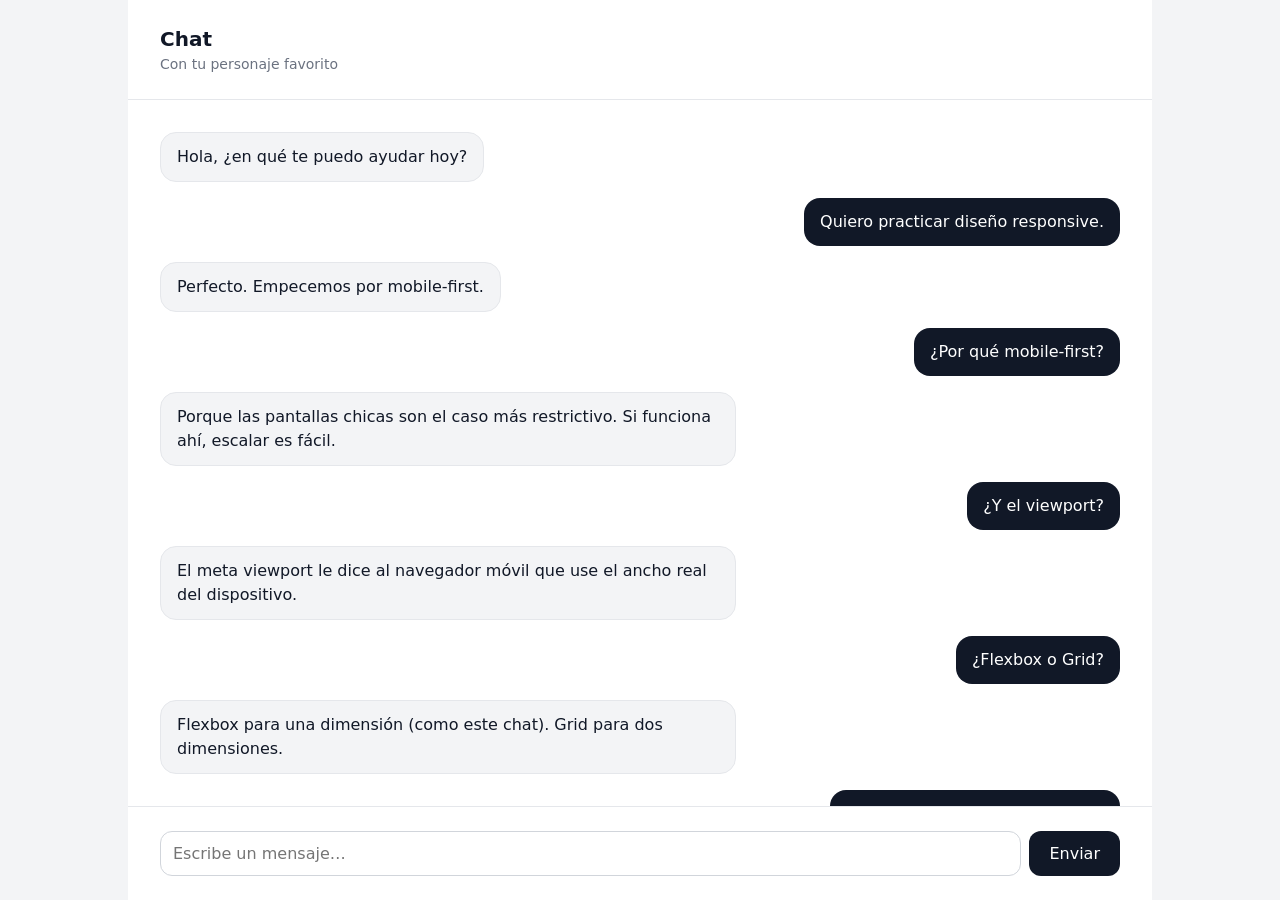
<file: L1-Mobile-first/index.html>
<!doctype html>
<html lang="en">
  <head>
    <meta charset="UTF-8" />
    <meta name="viewport" content="width=device-width, initial-scale=1.0" />
    <title>Chat con tu personaje favorito</title>
    <link rel="stylesheet" href="./index.css" />
  </head>
  <body>
    <div class="chatApp">
      <header class="chatHeader">
        <h1 class="chatHeader__title">Chat</h1>
        <p class="chatHeader__subtitle">Con tu personaje favorito</p>
      </header>

      <main class="chatMessages" aria-label="Mensajes">
        <div class="message message--character">Hola, ¿en qué te puedo ayudar hoy?</div>
        <div class="message message--user">Quiero practicar diseño responsive.</div>
        <div class="message message--character">Perfecto. Empecemos por mobile-first.</div>
        <div class="message message--user">¿Por qué mobile-first?</div>
        <div class="message message--character">
          Porque las pantallas chicas son el caso más restrictivo. Si funciona ahí, escalar es
          fácil.
        </div>
        <div class="message message--user">¿Y el viewport?</div>
        <div class="message message--character">
          El meta viewport le dice al navegador móvil que use el ancho real del dispositivo.
        </div>
        <div class="message message--user">¿Flexbox o Grid?</div>
        <div class="message message--character">
          Flexbox para una dimensión (como este chat). Grid para dos dimensiones.
        </div>
        <div class="message message--user">¿Cuándo usar rem y cuándo px?</div>
        <div class="message message--character">
          Rem para spacing y tipografía. Px solo para bordes finos y sombras.
        </div>
        <div class="message message--user">Buenísimo, gracias.</div>
        <div class="message message--character">Cuando quieras.</div>
      </main>

      <form class="chatComposer">
        <input
          class="chatComposer__input"
          type="text"
          placeholder="Escribe un mensaje…"
          aria-label="Escribe tu mensaje" />

        <button class="chatComposer__send" type="submit">Enviar</button>
      </form>
    </div>
  </body>
</html>
</file>
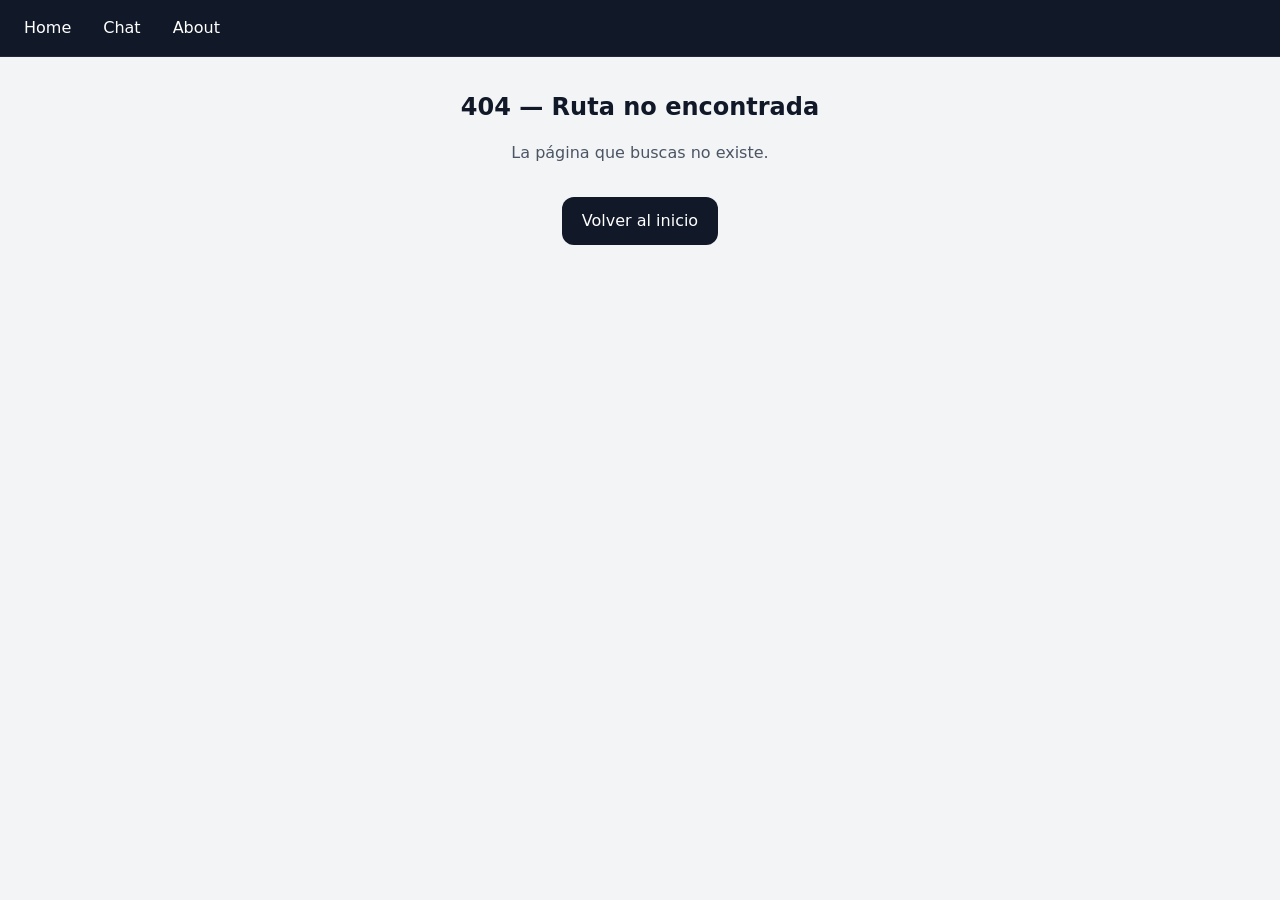
<file: L2-History-Api/index.html>
<!doctype html>
<html lang="en">
  <head>
    <meta charset="UTF-8" />
    <meta name="viewport" content="width=device-width, initial-scale=1.0" />
    <title>Chat con tu personaje favorito</title>
    <link rel="stylesheet" href="./src/index.css" />
  </head>
  <body>
    <nav class="mainNav">
      <a class="mainNav__link" href="/">Home</a>
      <a class="mainNav__link" href="/chat">Chat</a>
      <a class="mainNav__link" href="/about">About</a>
    </nav>

    <div id="app"></div>

    <script type="module" src="./src/main.js"></script>
  </body>
</html>
</file>
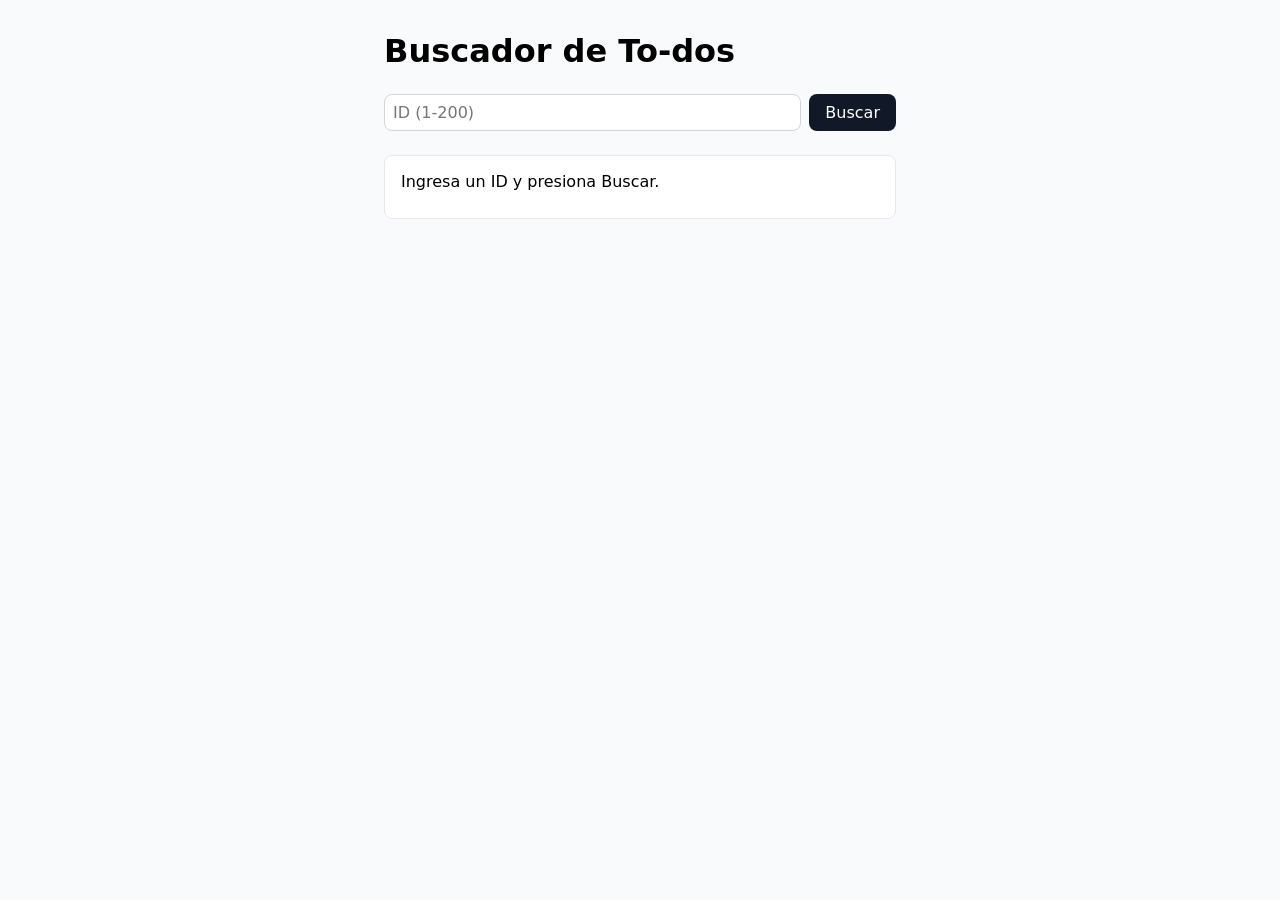
<file: L3-Fetch/playground-fetch/index.html>
<!doctype html>
<html lang="es">
  <head>
    <meta charset="UTF-8" />
    <meta name="viewport" content="width=device-width, initial-scale=1" />
    <title>Playground Fetch</title>
    <link rel="stylesheet" href="styles.css" />
  </head>
  <body>
    <main class="playground">
      <h1>Buscador de To-dos</h1>

      <form id="searchForm">
        <input id="searchInput" type="number" min="1" placeholder="ID (1-200)" required />
        <button type="submit">Buscar</button>
      </form>

      <!-- Slot único donde el render mete cada estado -->
      <section id="result" aria-live="polite"></section>
    </main>

    <script type="module" src="main.js"></script>
  </body>
</html>
</file>
<file: L1-Mobile-first/index.css>
/* ========================================
   1. Reset minimo
   ======================================== */

*,
*::before,
*::after {
  box-sizing: border-box;
  margin: 0;
  padding: 0;
}

html {
  font-size: 16px;
}

body {
  font-family:
    system-ui,
    -apple-system,
    "Segoe UI",
    sans-serif;
  font-size: 1rem;
  line-height: 1.5;
  color: #111827;
  background: #f9fafb;
}

/* ========================================
   2. Layout principal del chat (mobile-first)
   ======================================== */

.chatApp {
  display: flex;
  flex-direction: column;
  height: 100vh;
  background: #ffffff;
}

.chatHeader {
  padding: 1rem;
  border-bottom: 1px solid #e5e7eb;
  background: #ffffff;
}

.chatHeader__title {
  font-size: 1.25rem;
  font-weight: 600;
}

.chatHeader__subtitle {
  font-size: 0.875rem;
  color: #6b7280;
}

.chatMessages {
  flex: 1;
  overflow: auto;
  padding: 1rem;
  display: flex;
  flex-direction: column;
  gap: 0.75rem;
  overscroll-behavior-y: contain;
}

.chatComposer {
  display: flex;
  gap: 0.5rem;
  padding: 0.75rem;
  border-top: 1px solid #e5e7eb;
  background: #ffffff;
}

/* ========================================
   3. Mensajes (burbujas)
   ======================================== */

.message {
  max-width: 85%;
  padding: 0.75rem 1rem;
  border-radius: 1rem;
  word-wrap: break-word;
}

.message--character {
  align-self: flex-start;
  background: #f3f4f6;
  color: #111827;
  border: 1px solid #e5e7eb;
}

.message--user {
  align-self: flex-end;
  background: #111827;
  color: #ffffff;
}

/* ========================================
   4. Composer (input + boton)
   ======================================== */

.chatComposer__input {
  flex: 1;
  min-width: 0;
  padding: 0.75rem;
  font-family: inherit;
  font-size: 1rem;
  border: 1px solid #d1d5db;
  border-radius: 0.75rem;
  outline: none;
}

.chatComposer__input:focus {
  border-color: #111827;
}

.chatComposer__send {
  padding: 0.75rem 1.25rem;
  font-family: inherit;
  font-size: 1rem;
  font-weight: 500;
  color: #ffffff;
  background: #111827;
  border: 0;
  border-radius: 0.75rem;
  cursor: pointer;
  white-space: nowrap;
}

.chatComposer__send:hover {
  background: #374151;
}

/* ========================================
   5. Tablet: 768px en adelante
   ======================================== */

@media (min-width: 768px) {
  .chatHeader {
    padding: 1.25rem 1.5rem;
  }

  .chatMessages {
    padding: 1.5rem;
    gap: 1rem;
  }

  .chatComposer {
    padding: 1rem 1.5rem;
  }

  .message {
    max-width: 75%;
  }
}

/* ========================================
   6. Desktop: 1024px en adelante
   ======================================== */

@media (min-width: 1024px) {
  body {
    background: #f3f4f6;
  }

  .chatApp {
    max-width: 64rem; /* limita ancho ~ 1024px */
    margin: 0 auto;
  }

  .chatHeader {
    padding: 1.5rem 2rem;
  }

  .chatMessages {
    padding: 2rem;
  }

  .chatComposer {
    padding: 1.5rem 2rem;
  }

  .message {
    max-width: 60%;
  }
}
</file>
<file: L2-History-Api/src/index.css>
/* ========================================
   0. Navegación principal (nuevo en L2)
   ======================================== */

.mainNav {
  display: flex;
  gap: 1rem;
  padding: 0.75rem 1rem;
  background: #111827;
  border-bottom: 1px solid #1f2937;
}

.mainNav__link {
  color: #ffffff;
  text-decoration: none;
  font-weight: 500;
  padding: 0.25rem 0.5rem;
  border-radius: 0.5rem;
  transition: background 0.15s;
}

.mainNav__link:hover {
  background: #1f2937;
}

/* ========================================
   1. Reset minimo
   ======================================== */

*,
*::before,
*::after {
  box-sizing: border-box;
  margin: 0;
  padding: 0;
}

html {
  font-size: 16px;
}

body {
  font-family:
    system-ui,
    -apple-system,
    "Segoe UI",
    sans-serif;
  font-size: 1rem;
  line-height: 1.5;
  color: #111827;
  background: #f9fafb;
}

/* ========================================
   2. Layout principal del chat (mobile-first)
   ======================================== */

.chatApp {
  display: flex;
  flex-direction: column;
  height: 100vh;
  background: #ffffff;
}

.chatHeader {
  padding: 1rem;
  border-bottom: 1px solid #e5e7eb;
  background: #ffffff;
}

.chatHeader__title {
  font-size: 1.25rem;
  font-weight: 600;
}

.chatHeader__subtitle {
  font-size: 0.875rem;
  color: #6b7280;
}

.chatMessages {
  flex: 1;
  overflow: auto;
  padding: 1rem;
  display: flex;
  flex-direction: column;
  gap: 0.75rem;
  overscroll-behavior-y: contain;
}

.chatComposer {
  display: flex;
  gap: 0.5rem;
  padding: 0.75rem;
  border-top: 1px solid #e5e7eb;
  background: #ffffff;
}

/* ========================================
   3. Mensajes (burbujas)
   ======================================== */

.message {
  max-width: 85%;
  padding: 0.75rem 1rem;
  border-radius: 1rem;
  word-wrap: break-word;
}

.message--character {
  align-self: flex-start;
  background: #f3f4f6;
  color: #111827;
  border: 1px solid #e5e7eb;
}

.message--user {
  align-self: flex-end;
  background: #111827;
  color: #ffffff;
}

/* ========================================
   4. Composer (input + boton)
   ======================================== */

.chatComposer__input {
  flex: 1;
  min-width: 0;
  padding: 0.75rem;
  font-family: inherit;
  font-size: 1rem;
  border: 1px solid #d1d5db;
  border-radius: 0.75rem;
  outline: none;
}

.chatComposer__input:focus {
  border-color: #111827;
}

.chatComposer__send {
  padding: 0.75rem 1.25rem;
  font-family: inherit;
  font-size: 1rem;
  font-weight: 500;
  color: #ffffff;
  background: #111827;
  border: 0;
  border-radius: 0.75rem;
  cursor: pointer;
  white-space: nowrap;
}

.chatComposer__send:hover {
  background: #374151;
}

/* ========================================
   5. Tablet: 768px en adelante
   ======================================== */

@media (min-width: 768px) {
  .chatHeader {
    padding: 1.25rem 1.5rem;
  }

  .chatMessages {
    padding: 1.5rem;
    gap: 1rem;
  }

  .chatComposer {
    padding: 1rem 1.5rem;
  }

  .message {
    max-width: 75%;
  }
}

/* ========================================
   6. Desktop: 1024px en adelante
   ======================================== */

@media (min-width: 1024px) {
  body {
    background: #f3f4f6;
  }

  .chatApp {
    max-width: 64rem; /* limita ancho ~ 1024px */
    margin: 0 auto;
  }

  .chatHeader {
    padding: 1.5rem 2rem;
  }

  .chatMessages {
    padding: 2rem;
  }

  .chatComposer {
    padding: 1.5rem 2rem;
  }

  .message {
    max-width: 60%;
  }
}

/* ========================================
   7. Vistas Home / About / NotFound
   ======================================== */

.view {
  padding: 2rem 1rem;
  max-width: 40rem;
  margin: 0 auto;
  text-align: center;
}

.view h1 {
  margin-bottom: 1rem;
  font-size: 1.5rem;
}

.view p {
  margin-bottom: 1rem;
  color: #4b5563;
}

.btn {
  display: inline-block;
  padding: 0.75rem 1.25rem;
  font-family: inherit;
  font-size: 1rem;
  font-weight: 500;
  text-decoration: none;
  border-radius: 0.75rem;
  cursor: pointer;
  margin-top: 1rem;
}

.btn--primary {
  color: #ffffff;
  background: #111827;
  border: 0;
}

.btn--primary:hover {
  background: #374151;
}
</file>
<file: L3-Fetch/playground-fetch/styles.css>
* {
  box-sizing: border-box;
  margin: 0;
  padding: 0;
}

body {
  font-family: system-ui, sans-serif;
  background: #f9fafb;
  padding: 2rem 1rem;
}

.playground {
  max-width: 32rem;
  margin: 0 auto;
}

h1 {
  margin-bottom: 1.5rem;
}

#searchForm {
  display: flex;
  gap: 0.5rem;
  margin-bottom: 1.5rem;
}

#searchInput {
  flex: 1;
  min-width: 0;
  padding: 0.5rem;
  border: 1px solid #d1d5db;
  border-radius: 0.5rem;
  font: inherit;
}

button {
  padding: 0.5rem 1rem;
  background: #111827;
  color: white;
  border: 0;
  border-radius: 0.5rem;
  cursor: pointer;
  font: inherit;
}

#result {
  padding: 1rem;
  border-radius: 0.5rem;
  background: white;
  border: 1px solid #e5e7eb;
  min-height: 4rem;
}

.state--loading {
  color: #6b7280;
}
.state--error {
  color: #b91c1c;
  background: #fee2e2;
}
.state--success {
  color: #065f46;
}
</file>
